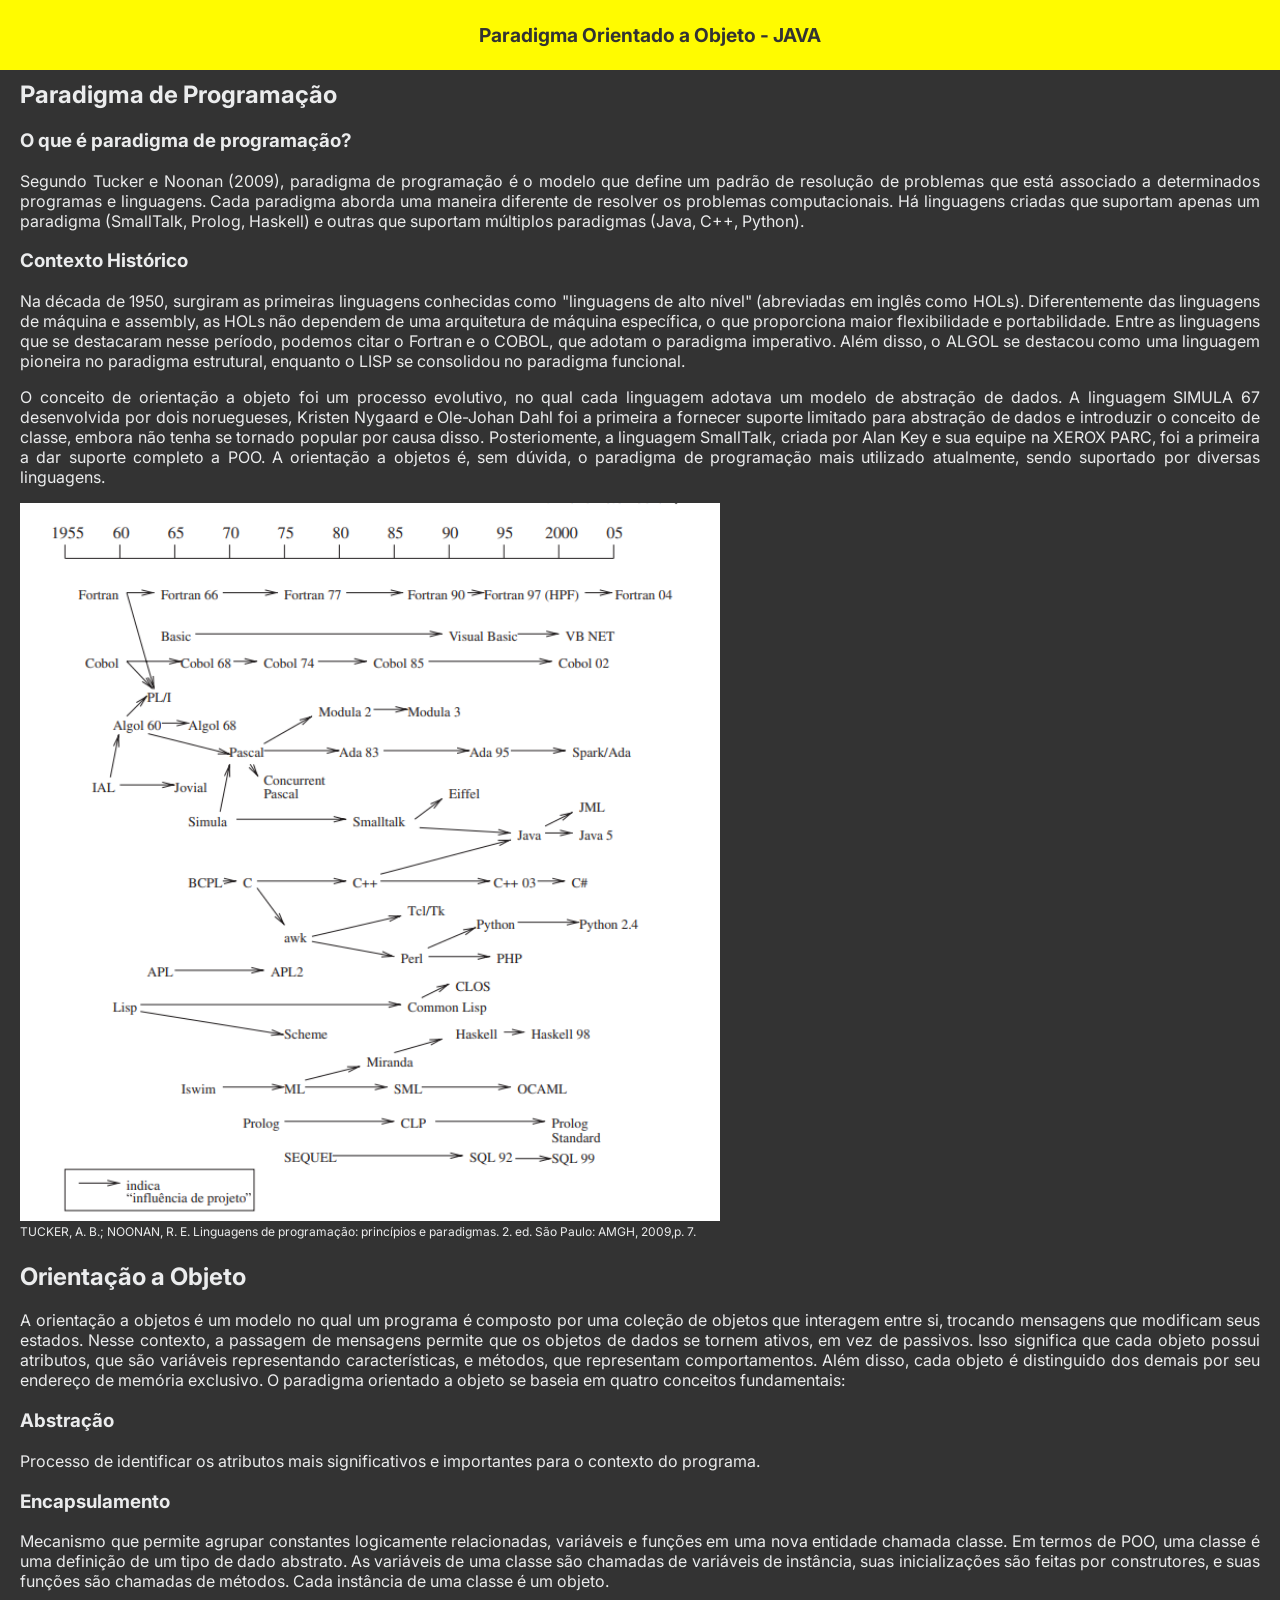
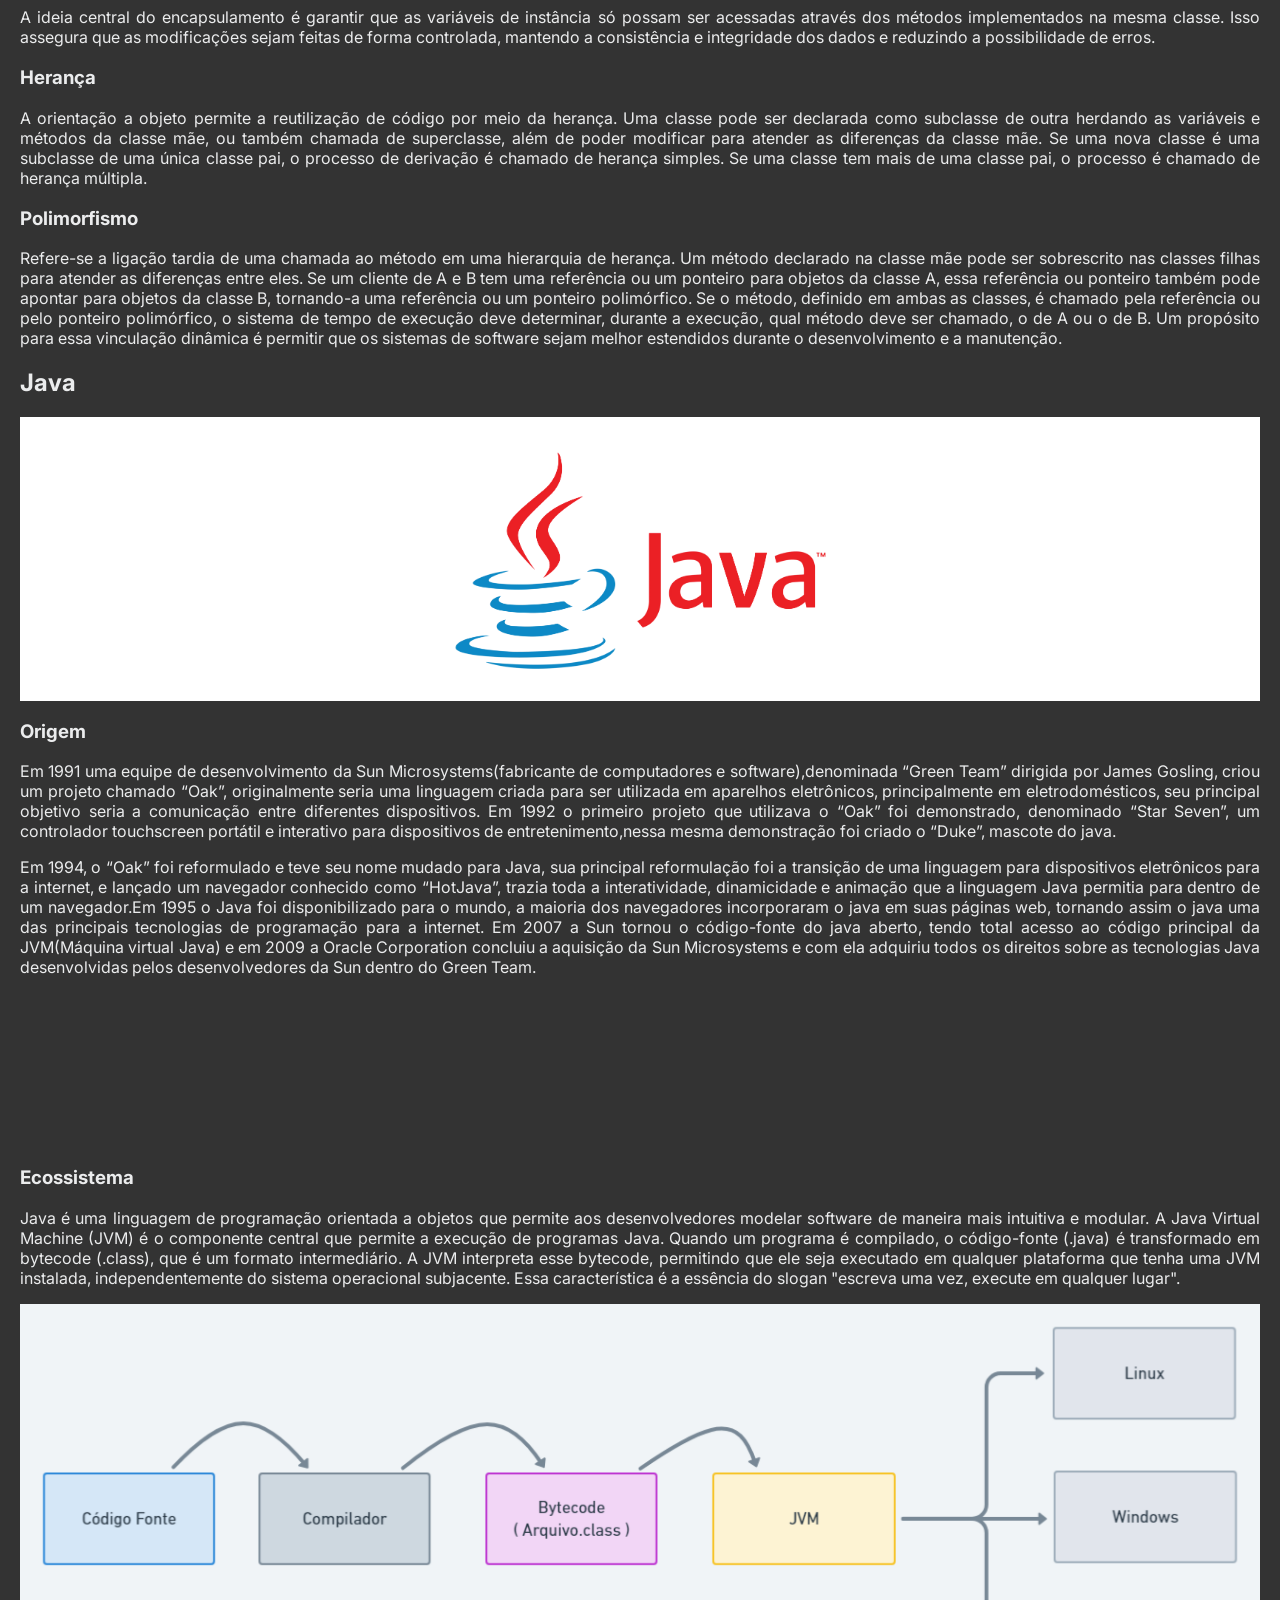
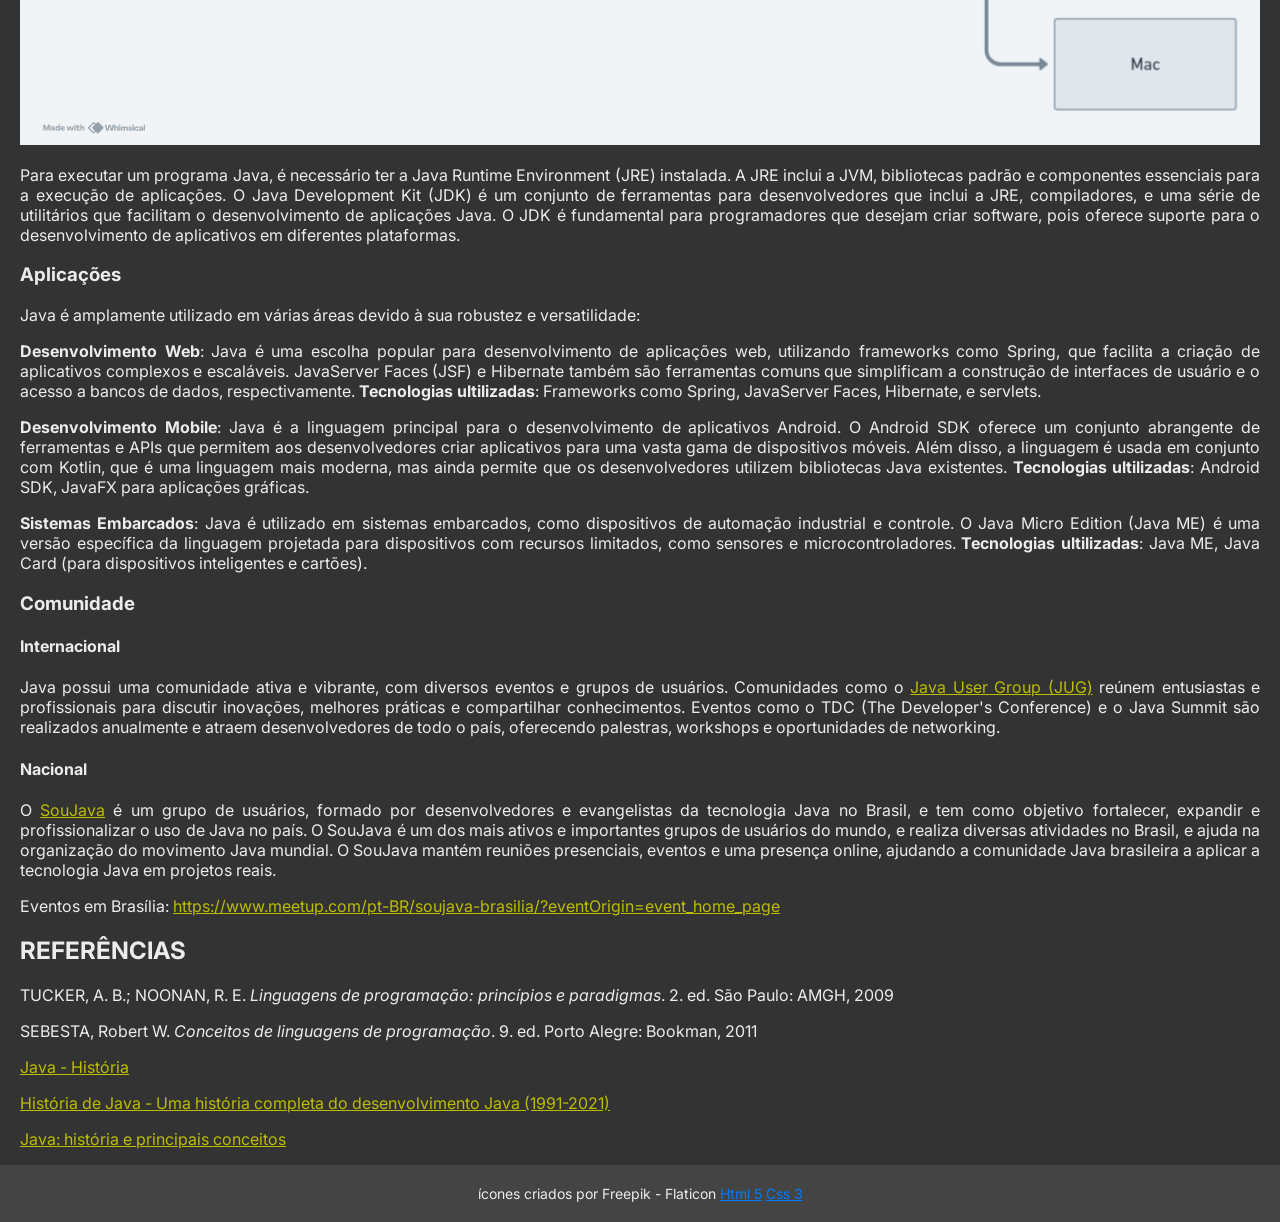
<file: index.html>
<!DOCTYPE html>
<html lang="pt-BR">
  <head>
    <meta charset="UTF-8" />
    <meta name="viewport" content="width=device-width, initial-scale=1.0" />
    <title>Paradigmas de Programação</title>
    <link rel="stylesheet" href="src/style.css" />
    <link rel="preconnect" href="https://fonts.googleapis.com" />
    <link rel="preconnect" href="https://fonts.gstatic.com" crossorigin />
    <link
      href="https://fonts.googleapis.com/css2?family=Inter:ital,opsz,wght@0,14..32,100..900;1,14..32,100..900&display=swap"
      rel="stylesheet"
    />
  </head>
  <body>
    <header>
      <scan>Paradigma Orientado a Objeto - JAVA</scan>
      <div class="icons">
        <img src="src/assets/html-5.png" alt="logo html"/>
        <img src="src/assets/css-3.png" alt="logo css" />
      </div>
    </header>

    <main>

      <nav class="sidebar">
        <ul>
          <li><a href="#O que é?">Paradigma de Programação</a></li>
          <ul>
            <li><a href="#O que é?">O que é?</a></li>
            <li><a href="#Contexto Histórico">Contexto Histórico</a></li>
          </ul>
          <li><a href="#Orientação a Objeto">Orientação a Objeto</a></li>
            <ul>
              <li><a href="#Abstração">Abstração</a></li>
              <li><a href="#Encapsulamento">Encapsulamento</a></li>
              <li><a href="#Herança">Herança</a></li>
              <li><a href="#Polimorfismo">Polimorfismo</a></li>
            </ul>
          <li><a href="#Java">Java</a></li>
            <ul>
              <li><a href="#Origem">Origem</a></li>
              <li><a href="#Ecossistema">Ecossistema</a></li>
              <li><a href="#Aplicações">Aplicações</a></li>
              <li><a href="#Comunidade">Comunidade</a></li>
            </ul>
          <li><a href="#Referências">Referências</a></li>
      </nav> 
  
      <div class="content">
        <section id="O que é?">
          <h2>Paradigma de Programação</h2>
          <h3>O que é paradigma de programação?</h2>
          <p>
            Segundo Tucker e Noonan (2009), paradigma de programação é o modelo
            que define um padrão de resolução de problemas que está associado a
            determinados programas e linguagens. Cada paradigma aborda uma maneira diferente
            de resolver os problemas computacionais. Há linguagens criadas que suportam apenas um paradigma (SmallTalk, Prolog, Haskell) e outras que suportam múltiplos paradigmas (Java, C++, Python).
          </p>
        </section>
  
        <section id="Contexto Histórico">
          <h3>Contexto Histórico</h2>
  
          <p>Na década de 1950, surgiram as primeiras linguagens conhecidas como "linguagens de alto nível" (abreviadas em inglês como HOLs). Diferentemente das linguagens de máquina e assembly, as HOLs não dependem de uma arquitetura de máquina específica, o que proporciona maior flexibilidade e portabilidade. Entre as linguagens que se destacaram nesse período, podemos citar o Fortran e o COBOL, que adotam o paradigma imperativo. Além disso, o ALGOL se destacou como uma linguagem pioneira no paradigma estrutural, enquanto o LISP se consolidou no paradigma funcional.</p>
  
          <p>O conceito de orientação a objeto foi um processo evolutivo, no qual cada linguagem adotava um modelo de abstração de dados. A linguagem SIMULA 67 desenvolvida por dois noruegueses, Kristen Nygaard e Ole-Johan Dahl foi a primeira a fornecer suporte limitado para abstração de dados e introduzir o conceito de classe, embora não tenha se tornado popular por causa disso. Posteriomente, a linguagem SmallTalk, criada por Alan Key e sua equipe na XEROX PARC, foi a primeira a dar suporte completo a POO. A orientação a objetos é, sem dúvida, o paradigma de programação mais utilizado atualmente, sendo suportado por diversas linguagens.</p>
  
          <div class="img-legend">
            <img src="src/assets/linha-do-tempo-linguagens.png"  alt="Linha cronológica da criação das linguagens de alto nível"/>
            <span>TUCKER, A. B.; NOONAN, R. E. Linguagens de programação: princípios e paradigmas. 2. ed. São Paulo: AMGH, 2009,p. 7.</span>
          </div>
  
        </section>
  
        <h2>Orientação a Objeto</h2>
  
        <section id="Orientação a Objeto">
          <p>A orientação a objetos é um modelo no qual um programa é composto por uma coleção de objetos que interagem entre si, trocando mensagens que modificam seus estados. Nesse contexto, a passagem de mensagens permite que os objetos de dados se tornem ativos, em vez de passivos. Isso significa que cada objeto possui atributos, que são variáveis representando características, e métodos, que representam comportamentos. Além disso, cada objeto é distinguido dos demais por seu endereço de memória exclusivo. O paradigma orientado a objeto se baseia em quatro conceitos fundamentais:</p>
        </section>
  
        <section id="Abstração">
          <h3>Abstração</h3>
          <p>Processo de identificar os atributos mais significativos e importantes para o contexto do programa.</p>
        </section>
  
        <section id="Encapsulamento">
          <h3>Encapsulamento</h3>
          <p>Mecanismo que permite agrupar constantes logicamente relacionadas, variáveis e funções em uma nova entidade chamada classe. Em termos de POO, uma classe é uma definição de um tipo de dado abstrato. As variáveis de uma classe são chamadas de variáveis de instância, suas inicializações são feitas por construtores, e suas funções são chamadas de métodos. Cada instância de uma classe é um objeto.</p>
  
          <p>A ideia central do encapsulamento é garantir que as variáveis de instância só possam ser acessadas através dos métodos implementados na mesma classe. Isso assegura que as modificações sejam feitas de forma controlada, mantendo a consistência e integridade dos dados e reduzindo a possibilidade de erros.</p>
        </section>
  
        <section id="Herança">
          <h3>Herança</h3>
          <p>A orientação a objeto permite a reutilização de código por meio da herança. Uma classe pode ser declarada como subclasse de outra herdando as variáveis e métodos da classe mãe, ou também chamada de superclasse, além de poder modificar para atender as diferenças da classe mãe. Se uma nova classe é uma subclasse de uma única classe pai, o processo de derivação é chamado de herança simples. Se uma classe tem mais de uma classe pai, o processo é chamado de herança múltipla.  </p>
        </section>
        <section id="Polimorfismo">
          <h3>Polimorfismo</h3>
          <p>Refere-se a ligação tardia de uma chamada ao método em uma hierarquia de herança. Um método declarado na classe mãe pode ser sobrescrito nas classes filhas para atender as diferenças entre eles. Se um cliente de A e B tem uma referência ou um ponteiro para objetos da classe A, essa referência ou ponteiro também pode apontar para objetos da classe B, tornando-a uma referência ou um ponteiro polimórfico. Se o método, definido em ambas as classes, é chamado pela referência ou
          pelo ponteiro polimórfico, o sistema de tempo de execução deve determinar, durante a execução, qual método deve ser chamado, o de A ou o de B. Um propósito para essa vinculação dinâmica é permitir que os sistemas de software sejam melhor estendidos durante o desenvolvimento e a manutenção.</p>
        </section>
  
        <section id="Java">
          <h2>Java</h2>
          
          <div class="banner">
            <img class="banner-java" src="src/assets/logo-java.webp" alt="logo do java">
          </div>
        </section>
  
        <section id="Origem">
          <h3>Origem</h3>
          <p>Em 1991 uma equipe de desenvolvimento da Sun Microsystems(fabricante de computadores e software),denominada “Green Team” dirigida por James Gosling, criou um projeto chamado “Oak”, originalmente seria uma linguagem criada para ser utilizada em aparelhos eletrônicos, principalmente em eletrodomésticos, seu principal objetivo seria a comunicação entre diferentes dispositivos. Em 1992 o primeiro projeto que utilizava o “Oak” foi demonstrado, denominado “Star Seven”, um controlador touchscreen portátil e interativo para dispositivos de entretenimento,nessa mesma demonstração foi criado o “Duke”, mascote do java.</p>
  
          <p>Em 1994, o “Oak” foi reformulado e teve seu nome mudado para Java, sua principal reformulação foi a transição de uma linguagem para dispositivos eletrônicos para a internet, e lançado um navegador conhecido como “HotJava”, trazia toda a interatividade, dinamicidade e animação que a linguagem Java permitia para dentro de um navegador.Em 1995 o Java foi disponibilizado para o mundo, a maioria dos navegadores incorporaram o java em suas páginas web, tornando assim o java uma das principais tecnologias de programação para a internet. Em 2007 a Sun tornou o código-fonte do java aberto, tendo total acesso ao código principal da JVM(Máquina virtual Java) e em 2009 a Oracle Corporation concluiu a aquisição da Sun Microsystems e com ela adquiriu todos os direitos sobre as tecnologias Java desenvolvidas pelos desenvolvedores da Sun dentro do Green Team.</p>
  
        </section>

        <iframe src="https://www.youtube.com/embed/1CsTH9S79qI?si=Weu8URlrSh2YkNW5?cc_load_policy=1" frameborder="0" allowfullscreen ></iframe>
  
        <section id="Ecossistema">
          <h3>Ecossistema</h3>
  
          <p>Java é uma linguagem de programação orientada a objetos que permite aos desenvolvedores modelar software de maneira mais intuitiva e modular.
            A Java Virtual Machine (JVM) é o componente central que permite a execução de programas Java. Quando um programa é compilado, o código-fonte (.java) é transformado em bytecode (.class), que é um formato intermediário. A JVM interpreta esse bytecode, permitindo que ele seja executado em qualquer plataforma que tenha uma JVM instalada, independentemente do sistema operacional subjacente. Essa característica é a essência do slogan "escreva uma vez, execute em qualquer lugar".</p>
          
          <img class="fluxo-java" src="src/assets/fluxo-java.png" alt="fluxo de compilação de um programa java">

          <p>Para executar um programa Java, é necessário ter a Java Runtime Environment (JRE) instalada. A JRE inclui a JVM, bibliotecas padrão e componentes essenciais para a execução de aplicações. O Java Development Kit (JDK) é um conjunto de ferramentas para desenvolvedores que inclui a JRE, compiladores, e uma série de utilitários que facilitam o desenvolvimento de aplicações Java. O JDK é fundamental para programadores que desejam criar software, pois oferece suporte para o desenvolvimento de aplicativos em diferentes plataformas.</p>
        </section>
  
        <section id="Aplicações">
          <h3>Aplicações</h3>
          <p>Java é amplamente utilizado em várias áreas devido à sua robustez e versatilidade:</p>
  
          <p><b>Desenvolvimento Web</b>: Java é uma escolha popular para desenvolvimento de aplicações web, utilizando frameworks como Spring, que facilita a criação de aplicativos complexos e escaláveis. JavaServer Faces (JSF) e Hibernate também são ferramentas comuns que simplificam a construção de interfaces de usuário e o acesso a bancos de dados, respectivamente. <b>Tecnologias ultilizadas</b>:  Frameworks como Spring, JavaServer Faces, Hibernate, e servlets.</p>
  
          <p><b>Desenvolvimento Mobile</b>: Java é a linguagem principal para o desenvolvimento de aplicativos Android. O Android SDK oferece um conjunto abrangente de ferramentas e APIs que permitem aos desenvolvedores criar aplicativos para uma vasta gama de dispositivos móveis. Além disso, a linguagem é usada em conjunto com Kotlin, que é uma linguagem mais moderna, mas ainda permite que os desenvolvedores utilizem bibliotecas Java existentes.<b> Tecnologias ultilizadas</b>: Android SDK, JavaFX para aplicações gráficas.</p>
  
          <p><b>Sistemas Embarcados</b>: Java é utilizado em sistemas embarcados, como dispositivos de automação industrial e controle. O Java Micro Edition (Java ME) é uma versão específica da linguagem projetada para dispositivos com recursos limitados, como sensores e microcontroladores.<b> Tecnologias ultilizadas</b>: Java ME, Java Card (para dispositivos inteligentes e cartões).</p>
        </section>
  
        <section id="Comunidade">
          <h3>Comunidade</h3>
  
          <h4>Internacional</h4>
  
          <p>Java possui uma comunidade ativa e vibrante, com diversos eventos e grupos de usuários. Comunidades como o <a href="https://dev.java/community/jugs/">Java User Group (JUG)</a> reúnem entusiastas e profissionais para discutir inovações, melhores práticas e compartilhar conhecimentos. Eventos como o TDC (The Developer's Conference) e o Java Summit são realizados anualmente e atraem desenvolvedores de todo o país, oferecendo palestras, workshops e oportunidades de networking.</p>
  
          <h4>Nacional</h4>
  
          <p>O <a href="https://soujava.org.br/">SouJava</a> é um grupo de usuários, formado por desenvolvedores e evangelistas da tecnologia Java no Brasil, e tem como objetivo fortalecer, expandir e profissionalizar o uso de Java no país. O SouJava é um dos mais ativos e importantes grupos de usuários do mundo, e realiza diversas atividades no Brasil, e ajuda na organização do movimento Java mundial. O SouJava mantém reuniões presenciais, eventos e uma presença online, ajudando a comunidade Java brasileira a aplicar a tecnologia Java em projetos reais.</p>
  
          Eventos em Brasília: <a href="https://www.meetup.com/pt-BR/soujava-brasilia/?eventOrigin=event_home_page">https://www.meetup.com/pt-BR/soujava-brasilia/?eventOrigin=event_home_page</a>
        </section>
  
   
        <section id="Referências">
          <h2>REFERÊNCIAS</h2>
          <p>
            TUCKER, A. B.; NOONAN, R. E.
            <i>Linguagens de programação: princípios e paradigmas</i>. 2. ed. São
            Paulo: AMGH, 2009
          </p>
          <p>
            SEBESTA, Robert W. <i>Conceitos de linguagens de programação</i>. 9. ed. Porto Alegre: Bookman, 2011
          </p>
  
          <p><a href="https://tecnologiaeinformacao.netlify.app/java/java-history-ptbr">Java - História</a></p>
          
          <p><a href="https://codegym.cc/pt/groups/posts/pt.594.historia-de-java-uma-historia-completa-do-desenvolvimento-java-de-1991-a-2021">História de Java - Uma história completa do desenvolvimento Java (1991-2021)</a></p>
  
          <p><a href="https://www.devmedia.com.br/java-historia-e-principais-conceitos/25178">Java: história e principais conceitos</a></p>
  
        </section>
  
      </div>
  
      <nav class="sidebar-right">
        <ul>
          <li>Integrantes</li>
          <ul>
            <li>Carlos Eduardo Gomes</li>
            <li>Gabriel Gomes</li>
            <li>Gabriel Gonçalves</li>
            <li>Kayo Mendes</li>
            <li>Marcos Almeida</li>
            <li>Yuri Chacon</li>
          </ul>
        </ul>
      </nav>
    </main>

    <footer>
      <span>
        ícones criados por Freepik - Flaticon
        <a
          href="https://www.flaticon.com/br/icones-gratis/html-5"
          title="html 5 ícones"
          >Html 5</a
        >
        <a
          href="https://www.flaticon.com/br/icones-gratis/css-3"
          title="css 3 ícones"
          >Css 3</a
        >
      </span>
    </footer>
  </body>
</html>
</file>
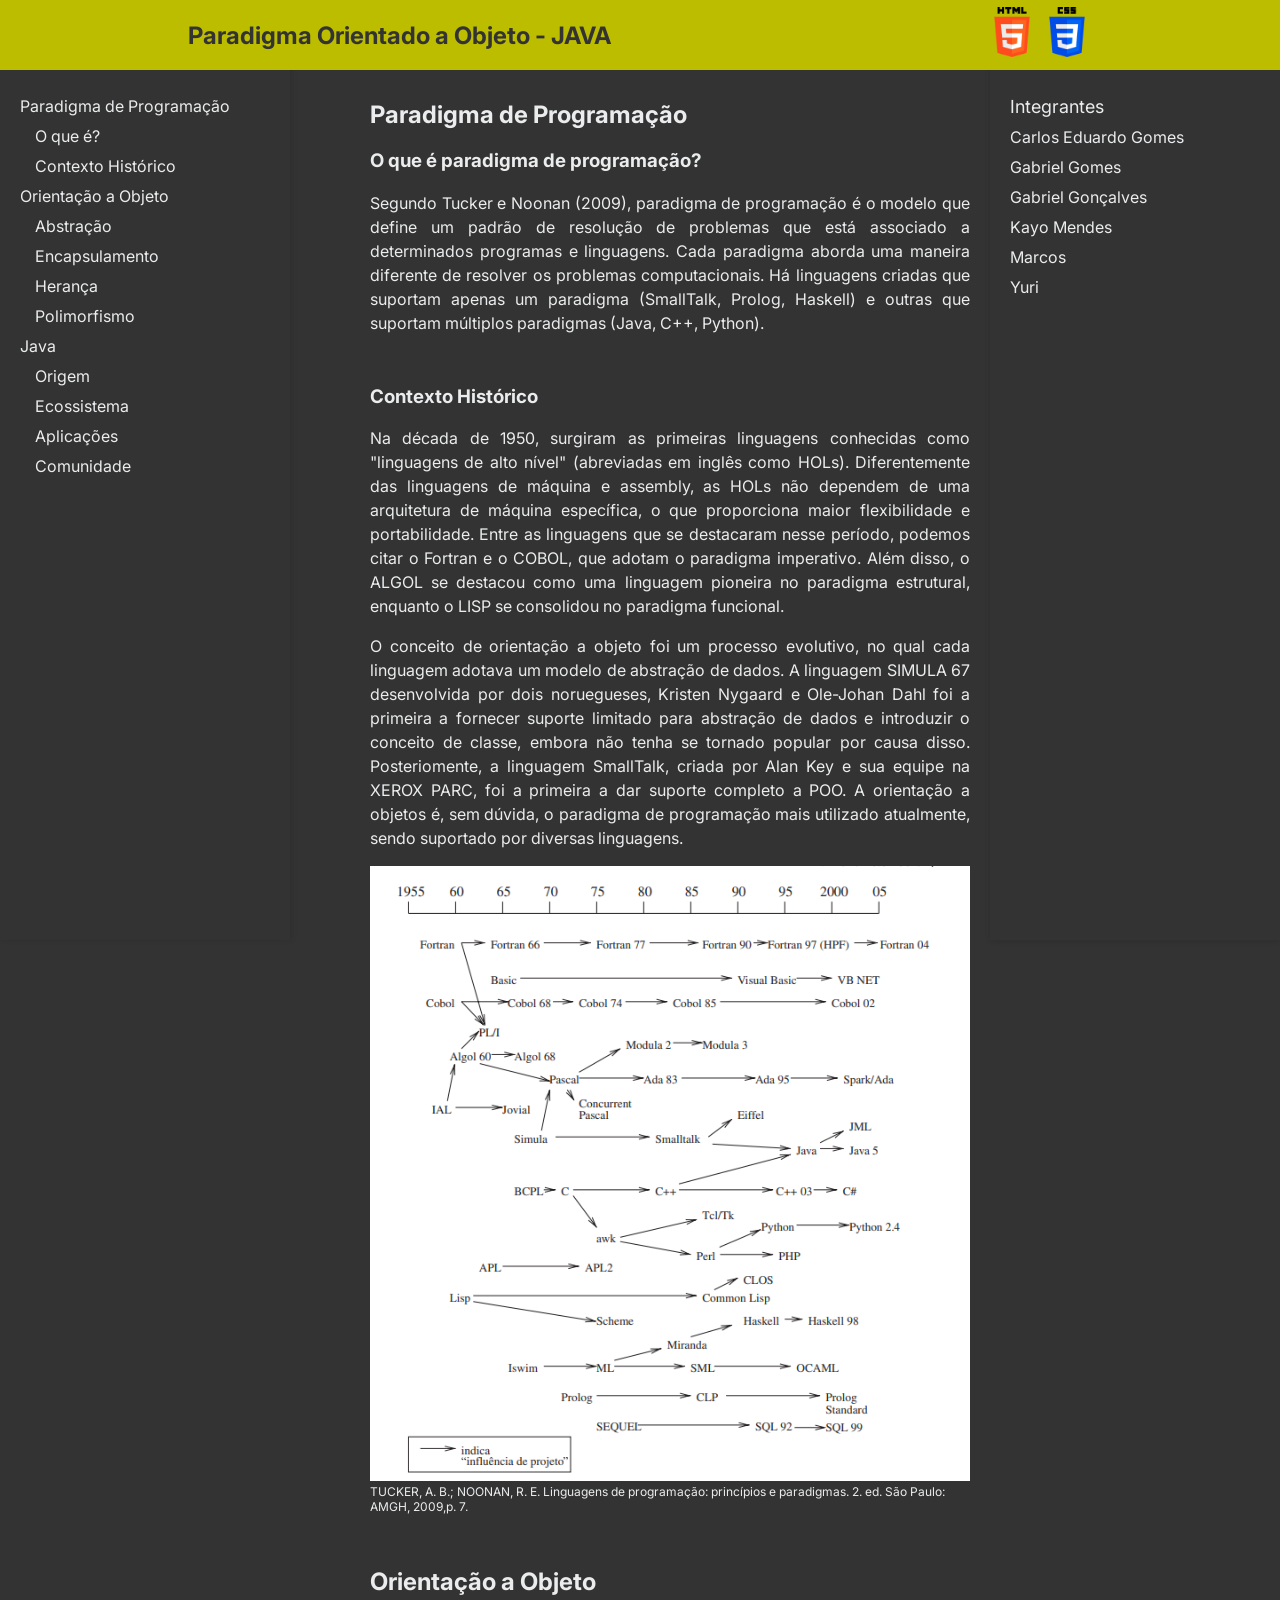
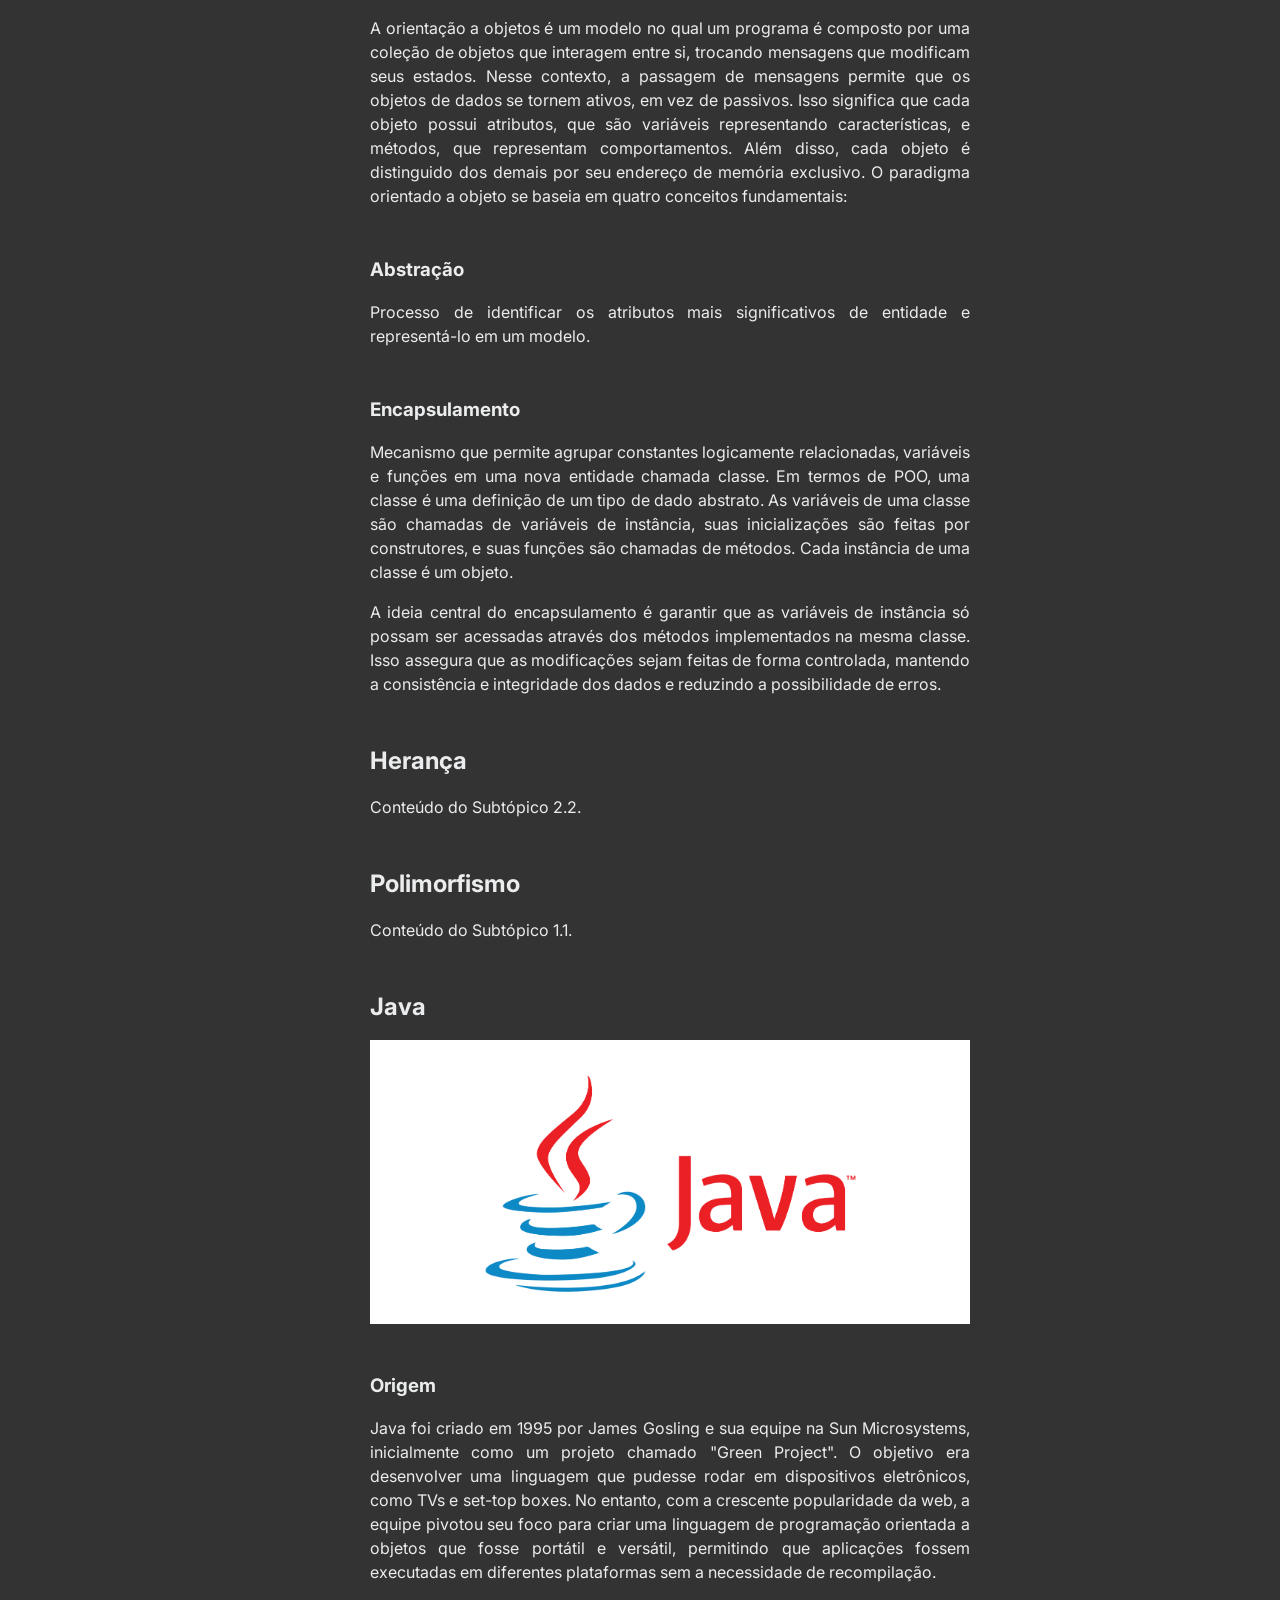
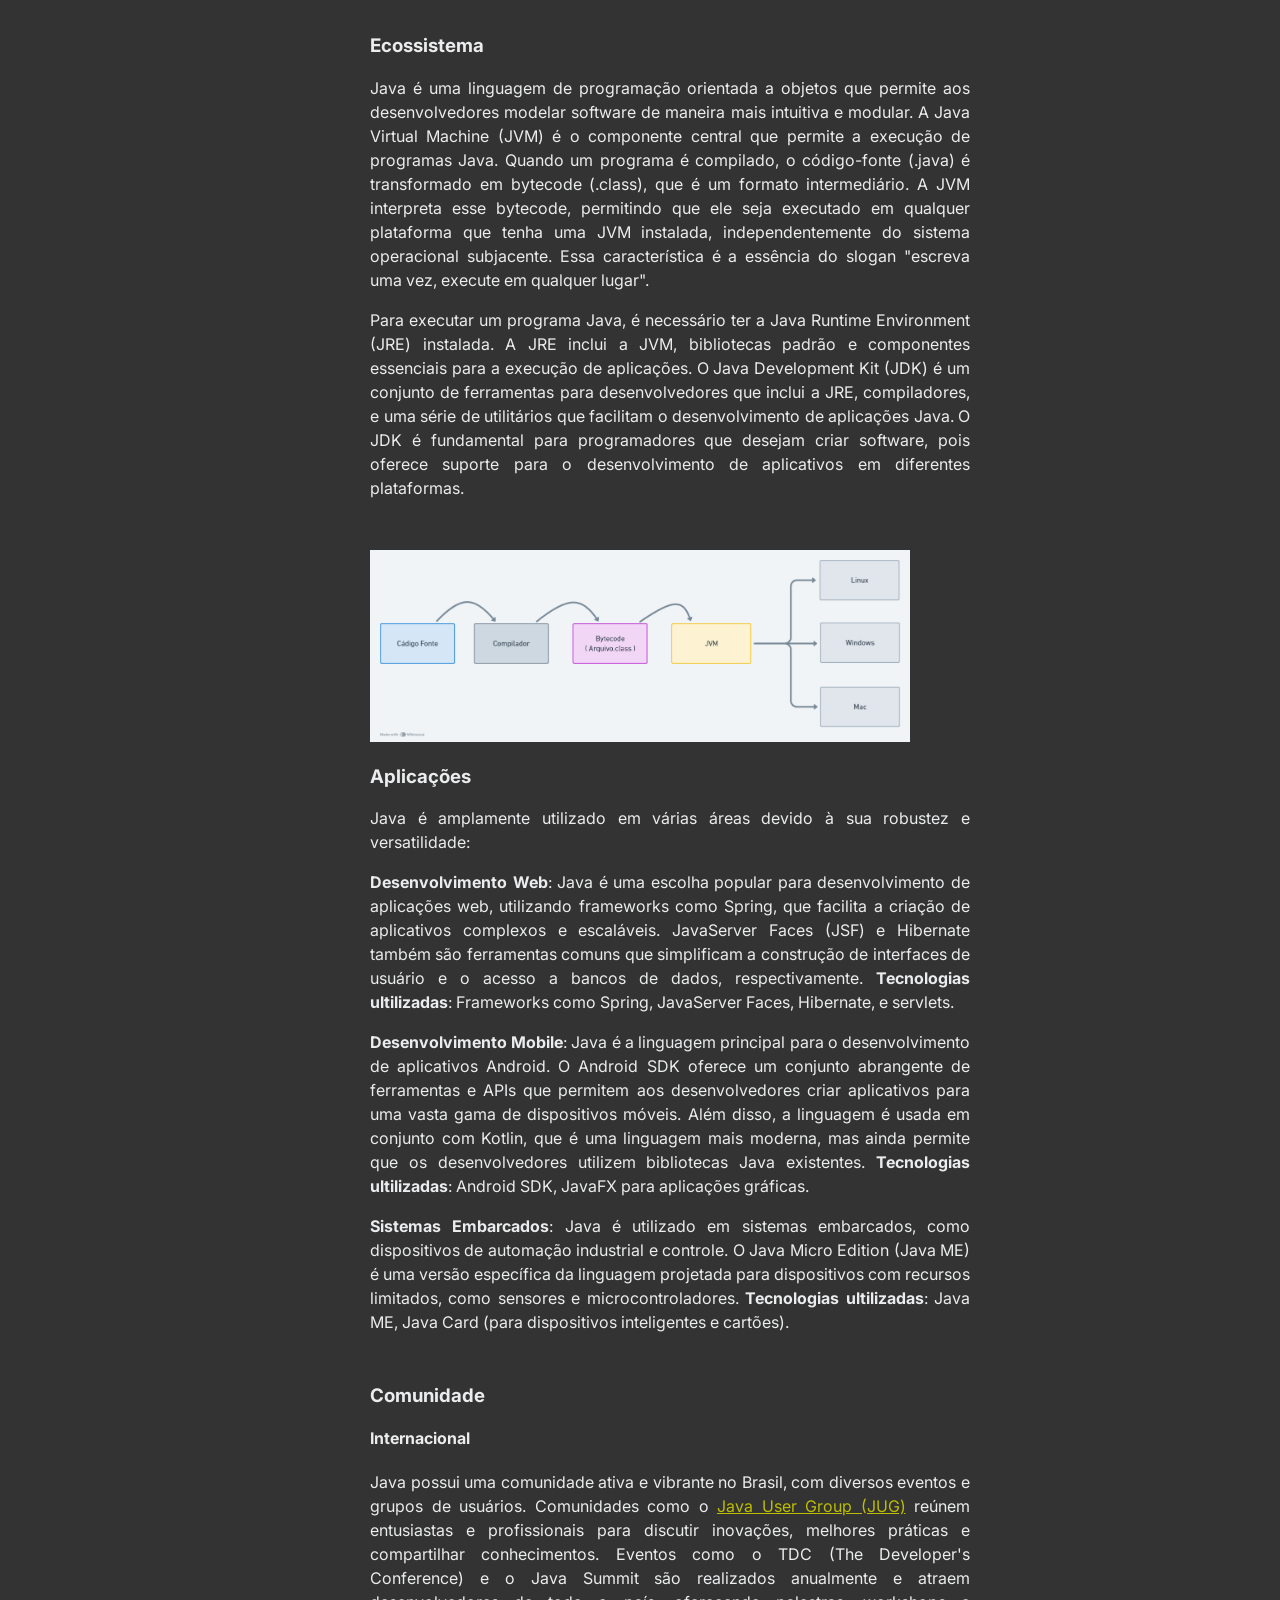
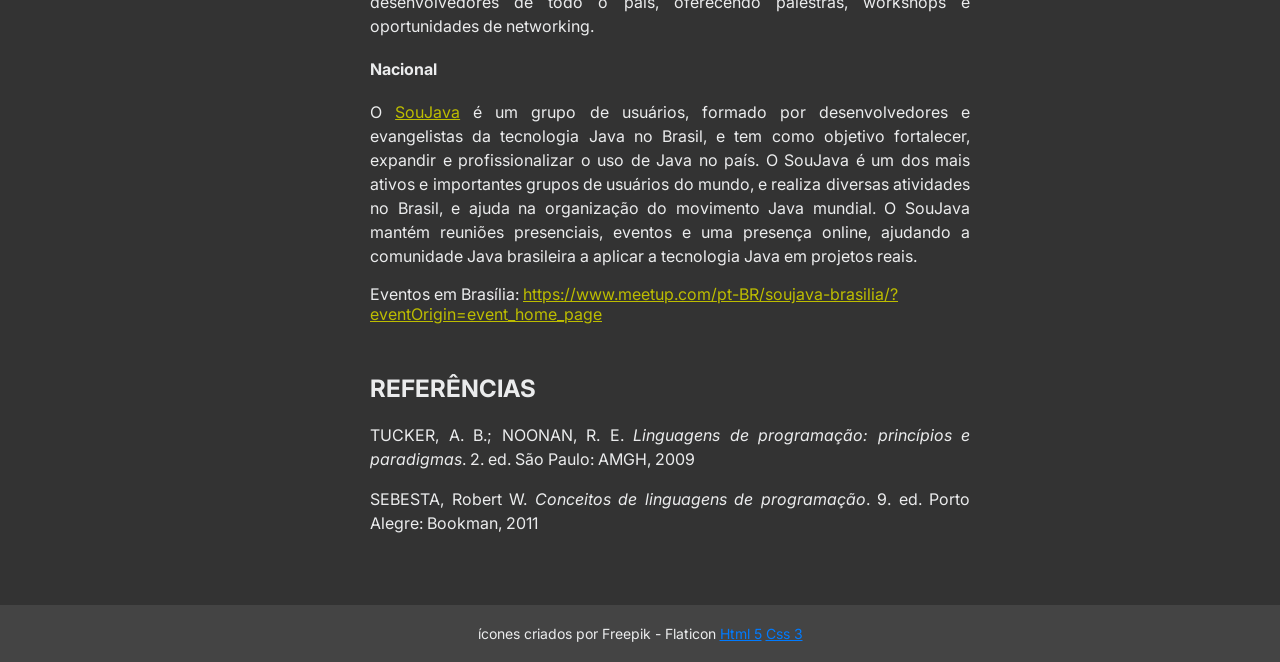
<file: site/index.html>
<!DOCTYPE html>
<html lang="pt-BR">
  <head>
    <meta charset="UTF-8" />
    <meta name="viewport" content="width=device-width, initial-scale=1.0" />
    <title>Paradigmas de Programação</title>
    <link rel="stylesheet" href="style.css" />
    <link rel="preconnect" href="https://fonts.googleapis.com" />
    <link rel="preconnect" href="https://fonts.gstatic.com" crossorigin />
    <link
      href="https://fonts.googleapis.com/css2?family=Inter:ital,opsz,wght@0,14..32,100..900;1,14..32,100..900&display=swap"
      rel="stylesheet"
    />
  </head>
  <body>
    <header>
      Paradigma Orientado a Objeto - JAVA
      <div class="icons">
        <img src="./assets/html-5.png" alt="logo html"/>
        <img src="./assets/css-3.png" alt="logo css" />
      </div>
    </header>

    <nav class="sidebar">
      <ul>
        <li><a href="#O que é?">Paradigma de Programação</a></li>
        <ul>
          <li><a href="#O que é?">O que é?</a></li>
          <li><a href="#Contexto Histórico">Contexto Histórico</a></li>
        </ul>
        <li><a href="#Orientação a Objeto">Orientação a Objeto</a></li>
          <ul>
            <li><a href="#Abstração">Abstração</a></li>
            <li><a href="#Encapsulamento">Encapsulamento</a></li>
            <li><a href="#Herança">Herança</a></li>
            <li><a href="#Polimorfismo">Polimorfismo</a></li>
          </ul>
        <li><a href="#Java">Java</a></li>
          <ul>
            <li><a href="#Origem">Origem</a></li>
            <li><a href="#Ecossistema">Ecossistema</a></li>
            <li><a href="#Aplicações">Aplicações</a></li>
            <li><a href="#Comunidade">Comunidade</a></li>
          </ul>
        <li><a href="#Referências"></a></li>
    </nav>

    <nav class="sidebar-right">
      <ul>
        <li>Integrantes</li>
        <ul>
          <li>Carlos Eduardo Gomes</li>
          <li>Gabriel Gomes</li>
          <li>Gabriel Gonçalves</li>
          <li>Kayo Mendes</li>
          <li>Marcos</li>
          <li>Yuri</li>
        </ul>
      </ul>
    </nav>

    <div class="content">
      <section id="O que é?">
        <h2>Paradigma de Programação</h2>
        <h3>O que é paradigma de programação?</h2>
        <p>
          Segundo Tucker e Noonan (2009), paradigma de programação é o modelo
          que define um padrão de resolução de problemas que está associado a
          determinados programas e linguagens. Cada paradigma aborda uma maneira diferente
          de resolver os problemas computacionais. Há linguagens criadas que suportam apenas um paradigma (SmallTalk, Prolog, Haskell) e outras que suportam múltiplos paradigmas (Java, C++, Python).
        </p>
      </section>

      <section id="Contexto Histórico">
        <h3>Contexto Histórico</h2>

        <p>Na década de 1950, surgiram as primeiras linguagens conhecidas como "linguagens de alto nível" (abreviadas em inglês como HOLs). Diferentemente das linguagens de máquina e assembly, as HOLs não dependem de uma arquitetura de máquina específica, o que proporciona maior flexibilidade e portabilidade. Entre as linguagens que se destacaram nesse período, podemos citar o Fortran e o COBOL, que adotam o paradigma imperativo. Além disso, o ALGOL se destacou como uma linguagem pioneira no paradigma estrutural, enquanto o LISP se consolidou no paradigma funcional.</p>

        <p>O conceito de orientação a objeto foi um processo evolutivo, no qual cada linguagem adotava um modelo de abstração de dados. A linguagem SIMULA 67 desenvolvida por dois noruegueses, Kristen Nygaard e Ole-Johan Dahl foi a primeira a fornecer suporte limitado para abstração de dados e introduzir o conceito de classe, embora não tenha se tornado popular por causa disso. Posteriomente, a linguagem SmallTalk, criada por Alan Key e sua equipe na XEROX PARC, foi a primeira a dar suporte completo a POO. A orientação a objetos é, sem dúvida, o paradigma de programação mais utilizado atualmente, sendo suportado por diversas linguagens.</p>

        <div class="img-legend">
          <img src="./assets/linha-do-tempo-linguagens.png"  alt="Linha cronológica da criação das linguagens de alto nível"/>
          <span>TUCKER, A. B.; NOONAN, R. E. Linguagens de programação: princípios e paradigmas. 2. ed. São Paulo: AMGH, 2009,p. 7.</span>
        </div>

      </section>

      <h2>Orientação a Objeto</h2>

      <section id="Orientação a Objeto">
        <p>A orientação a objetos é um modelo no qual um programa é composto por uma coleção de objetos que interagem entre si, trocando mensagens que modificam seus estados. Nesse contexto, a passagem de mensagens permite que os objetos de dados se tornem ativos, em vez de passivos. Isso significa que cada objeto possui atributos, que são variáveis representando características, e métodos, que representam comportamentos. Além disso, cada objeto é distinguido dos demais por seu endereço de memória exclusivo. O paradigma orientado a objeto se baseia em quatro conceitos fundamentais:</p>
      </section>

      <section id="Abstração">
        <h3>Abstração</h3>
        <p>Processo de identificar os atributos mais significativos de entidade e representá-lo em um modelo.</p>
      </section>

      <section id="Encapsulamento">
        <h3>Encapsulamento</h3>
        <p>Mecanismo que permite agrupar constantes logicamente relacionadas, variáveis e funções em uma nova entidade chamada classe. Em termos de POO, uma classe é uma definição de um tipo de dado abstrato. As variáveis de uma classe são chamadas de variáveis de instância, suas inicializações são feitas por construtores, e suas funções são chamadas de métodos. Cada instância de uma classe é um objeto.</p>

        <p>A ideia central do encapsulamento é garantir que as variáveis de instância só possam ser acessadas através dos métodos implementados na mesma classe. Isso assegura que as modificações sejam feitas de forma controlada, mantendo a consistência e integridade dos dados e reduzindo a possibilidade de erros.</p>
      </section>

      <section id="Herança">
        <h2>Herança</h2>
        <p>Conteúdo do Subtópico 2.2.</p>
      </section>
      <section id="Polimorfismo">
        <h2>Polimorfismo</h2>
        <p>Conteúdo do Subtópico 1.1.</p>
      </section>

      <section id="Java">
        <h2>Java</h2>
        
        <div class="banner">
          <img class="banner-java" src="./assets/logo-java.webp" alt="logo do java">
        </div>
      </section>


      <section id="Origem">
        <h3>Origem</h3>
        <p>Java foi criado em 1995 por James Gosling e sua equipe na Sun Microsystems, inicialmente como um projeto chamado "Green Project". O objetivo era desenvolver uma linguagem que pudesse rodar em dispositivos eletrônicos, como TVs e set-top boxes. No entanto, com a crescente popularidade da web, a equipe pivotou seu foco para criar uma linguagem de programação orientada a objetos que fosse portátil e versátil, permitindo que aplicações fossem executadas em diferentes plataformas sem a necessidade de recompilação.</p>
      </section>

      <section id="Ecossistema">
        <h3>Ecossistema</h3>

        <p>Java é uma linguagem de programação orientada a objetos que permite aos desenvolvedores modelar software de maneira mais intuitiva e modular.
          A Java Virtual Machine (JVM) é o componente central que permite a execução de programas Java. Quando um programa é compilado, o código-fonte (.java) é transformado em bytecode (.class), que é um formato intermediário. A JVM interpreta esse bytecode, permitindo que ele seja executado em qualquer plataforma que tenha uma JVM instalada, independentemente do sistema operacional subjacente. Essa característica é a essência do slogan "escreva uma vez, execute em qualquer lugar".</p>

        <p>Para executar um programa Java, é necessário ter a Java Runtime Environment (JRE) instalada. A JRE inclui a JVM, bibliotecas padrão e componentes essenciais para a execução de aplicações. O Java Development Kit (JDK) é um conjunto de ferramentas para desenvolvedores que inclui a JRE, compiladores, e uma série de utilitários que facilitam o desenvolvimento de aplicações Java. O JDK é fundamental para programadores que desejam criar software, pois oferece suporte para o desenvolvimento de aplicativos em diferentes plataformas.</p>
      </section>

      <img class="fluxo-java" src="./assets/fluxo-java.png" alt="fluxo de compilação de um programa java">
      <section id="Aplicações">
        <h3>Aplicações</h3>
        <p>Java é amplamente utilizado em várias áreas devido à sua robustez e versatilidade:</p>

        <p><b>Desenvolvimento Web</b>: Java é uma escolha popular para desenvolvimento de aplicações web, utilizando frameworks como Spring, que facilita a criação de aplicativos complexos e escaláveis. JavaServer Faces (JSF) e Hibernate também são ferramentas comuns que simplificam a construção de interfaces de usuário e o acesso a bancos de dados, respectivamente. <b>Tecnologias ultilizadas</b>:  Frameworks como Spring, JavaServer Faces, Hibernate, e servlets.</p>

        <p><b>Desenvolvimento Mobile</b>: Java é a linguagem principal para o desenvolvimento de aplicativos Android. O Android SDK oferece um conjunto abrangente de ferramentas e APIs que permitem aos desenvolvedores criar aplicativos para uma vasta gama de dispositivos móveis. Além disso, a linguagem é usada em conjunto com Kotlin, que é uma linguagem mais moderna, mas ainda permite que os desenvolvedores utilizem bibliotecas Java existentes.<b> Tecnologias ultilizadas</b>: Android SDK, JavaFX para aplicações gráficas.</p>

        <p><b>Sistemas Embarcados</b>: Java é utilizado em sistemas embarcados, como dispositivos de automação industrial e controle. O Java Micro Edition (Java ME) é uma versão específica da linguagem projetada para dispositivos com recursos limitados, como sensores e microcontroladores.<b> Tecnologias ultilizadas</b>: Java ME, Java Card (para dispositivos inteligentes e cartões).</p>
      </section>

      <section id="Comunidade">
        <h3>Comunidade</h3>

        <h4>Internacional</h4>

        <p>Java possui uma comunidade ativa e vibrante no Brasil, com diversos eventos e grupos de usuários. Comunidades como o <a href="https://dev.java/community/jugs/">Java User Group (JUG)</a> reúnem entusiastas e profissionais para discutir inovações, melhores práticas e compartilhar conhecimentos. Eventos como o TDC (The Developer's Conference) e o Java Summit são realizados anualmente e atraem desenvolvedores de todo o país, oferecendo palestras, workshops e oportunidades de networking.</p>

        <h4>Nacional</h4>

        <p>O <a href="https://soujava.org.br/">SouJava</a> é um grupo de usuários, formado por desenvolvedores e evangelistas da tecnologia Java no Brasil, e tem como objetivo fortalecer, expandir e profissionalizar o uso de Java no país. O SouJava é um dos mais ativos e importantes grupos de usuários do mundo, e realiza diversas atividades no Brasil, e ajuda na organização do movimento Java mundial. O SouJava mantém reuniões presenciais, eventos e uma presença online, ajudando a comunidade Java brasileira a aplicar a tecnologia Java em projetos reais.</p>

        Eventos em Brasília: <a href="https://www.meetup.com/pt-BR/soujava-brasilia/?eventOrigin=event_home_page">https://www.meetup.com/pt-BR/soujava-brasilia/?eventOrigin=event_home_page</a>
      </section>

 
      <section id="referências">
        <h2>REFERÊNCIAS</h2>
        <p>
          TUCKER, A. B.; NOONAN, R. E.
          <i>Linguagens de programação: princípios e paradigmas</i>. 2. ed. São
          Paulo: AMGH, 2009
        </p>
        <p>
          SEBESTA, Robert W. <i>Conceitos de linguagens de programação</i>. 9. ed. Porto Alegre: Bookman, 2011
        </p>

      </section>

    </div>
    <footer>
      <span>
        ícones criados por Freepik - Flaticon
        <a
          href="https://www.flaticon.com/br/icones-gratis/html-5"
          title="html 5 ícones"
          >Html 5</a
        >
        <a
          href="https://www.flaticon.com/br/icones-gratis/css-3"
          title="css 3 ícones"
          >Css 3</a
        >
      </span>
    </footer>
  </body>
</html>
</file>
<file: src/style.css>
html {
  scroll-behavior: smooth;
  scroll-padding-top: 150px;
}

body {
  margin: 0;
  font-family: "Inter", sans-serif;
  padding-top: 60px;
  background-color: #333333;
  color: #ebeced;
}

header {
  position: fixed;
  top: 0;
  left: 0;
  width: 100%;
  height: 60px;
  background-color: #fffb00;
  color: #333333;
  display: flex;
  align-items: center;
  justify-content: space-around;
  font-size: 1rem;
  font-weight: 700;
  flex-wrap: wrap;
}
header > scan {
  font-size: 1.5rem;
}
.icons img {
  width: 50px;
}

.sidebar {
  position: fixed;
  top: 60px;
  width: 15%;
  height: calc(100vh - 60px);
  /* background-color: #1b1e1f; */
  padding: 20px;
  overflow-y: auto;
  box-shadow: 2px 0 5px rgba(0, 0, 0, 0.1);
}

.sidebar ul,
.sidebar-right ul {
  list-style-type: none;
  padding: 0;
}

.sidebar ul li,
.sidebar-right ul li {
  margin: 10px 0;
}

.sidebar ul li a,
.sidebar-right ul li a {
  text-decoration: none;
  font-size: 1rem;
  font-weight: 400;
  color: #ebeced;
}

.sidebar ul ul li {
  padding-left: 15px;
}

.sidebar ul ul li a {
  font-size: 16px;
}

.sidebar ul li a:hover {
  color: #bdbd00;
}

.sidebar-right {
  right: 0;
  position: fixed;
  top: 60px;
  width: 15%;
  height: calc(100vh - 60px);
  padding: 20px;
  box-shadow: 0px 2px 5px rgba(0, 0, 0, 0.1);
}
.sidebar-right ul {
  list-style: none;
}
.sidebar-right ul li {
  /* text-align: center; */
  font-size: large;
}
.sidebar-right ul ul li {
  font-size: 16px;
  text-align: left;
}

.content {
  margin-left: 20%;
  margin-right: 20%;
  padding: 0 20px;
}
.content section h2 {
  margin-top: 20px;
  font-size: 1.5rem;
}
.content section p {
  text-align: justify;
}
.content section a {
  color: #bdbd00;
}
iframe {
  width: 100%;
  height: 600px;
}
.banner {
  background-color: white;
  display: flex;
  justify-content: center;
  padding: 30px 0;
}

.banner-java {
  max-width: 400px;
}
.fluxo-java {
  width: 100%;
}
img {
  width: 100%;
}
.img-legend {
  display: flex;
  flex-direction: column;
}
.img-legend > img {
  max-width: 700px;
}
.img-legend > span {
  font-size: 12px;
  padding: 3px 0;
}
footer {
  background-color: #444444;
  display: flex;
  align-items: center;
  justify-content: center;
  padding: 20px 0;
  width: 100%;
}
footer > span {
  font-size: 14px;
}
footer > span > a {
  color: #007bff;
}

@media (max-width: 1300px) {
  .sidebar,
  .sidebar-right {
    display: none;
  }
  .icons {
    display: none;
  }
  .content {
    margin: 0;
  }
  iframe {
    width: 100%;
    height: auto;
  }
  header {
    height: 50px;
    padding: 10px;
  }
  header > scan {
    font-size: 1.2rem;
  }
  .icons > img {
    width: 40px;
  }
  footer {
    width: 100%;
  }
}
</file>
<file: site/style.css>
html {
  scroll-behavior: smooth;
  scroll-padding-top: 150px;
}

body {
  margin: 0;
  font-family: "Inter", sans-serif;
  padding-top: 60px;
  background-color: #333333;
  color: #ebeced;
}

header {
  position: fixed;
  top: 0;
  left: 0;
  width: 100%;
  height: 70px;
  background-color: #bdbd00;
  color: #333333;
  display: flex;
  align-items: center;
  justify-content: space-around;
  font-size: 24px;
  z-index: 1000;
  font-weight: 700;
}
.icons img {
  width: 50px;
}

.sidebar {
  position: fixed;
  top: 60px;
  width: 250px;
  height: calc(100vh - 60px);
  /* background-color: #1b1e1f; */
  padding: 20px;
  overflow-y: auto;
  box-shadow: 2px 0 5px rgba(0, 0, 0, 0.1);
}

.sidebar ul,
.sidebar-right ul {
  list-style-type: none;
  padding: 0;
}

.sidebar ul li,
.sidebar-right ul li {
  margin: 10px 0;
}

.sidebar ul li a,
.sidebar-right ul li a {
  text-decoration: none;
  font-size: 16px;
  font-weight: 400;
  color: #ebeced;
}

.sidebar ul ul li {
  padding-left: 15px;
}

.sidebar ul ul li a {
  font-size: 16px;
}

.sidebar ul li a:hover {
  color: #bdbd00;
}

.sidebar-right {
  right: 0;
  position: fixed;
  top: 60px;
  width: 250px;
  height: calc(100vh - 60px);
  /* background-color: red; */
  padding: 20px;
  overflow-y: auto;
  box-shadow: 0px 2px 5px rgba(0, 0, 0, 0.1);
}
.sidebar-right ul {
  list-style: none;
}
.sidebar-right ul li {
  /* text-align: center; */
  font-size: large;
}
.sidebar-right ul ul li {
  font-size: 16px;
  text-align: left;
}

.content {
  margin-left: 350px;
  margin-right: 350px;
  padding: 20px;
}

.content section {
  margin-bottom: 50px;
  min-width: 600px;
}

.content section h2 {
  margin-top: 20px;
  font-size: 24px;
}
.content section p {
  line-height: 1.5;
  font-weight: 400;
  text-align: justify;
}
.content section a {
  color: #bdbd00;
}

.banner {
  background-color: white;
  display: flex;
  justify-content: center;
  padding: 30px 0;
}

.banner-java {
  max-width: 400px;
}
.fluxo-java {
  width: 100%;
}
.img-legend {
  display: flex;
  flex-direction: column;
}

.img-legend > img {
  max-width: 700px;
}
.img-legend > span {
  font-size: 12px;
  padding: 3px 0;
}
footer {
  background-color: #444444;
  display: flex;
  align-items: center;
  justify-content: center;
  padding: 20px;
}
footer > span {
  font-size: 14px;
}
footer > span > a {
  color: #007bff;
}
</file>
